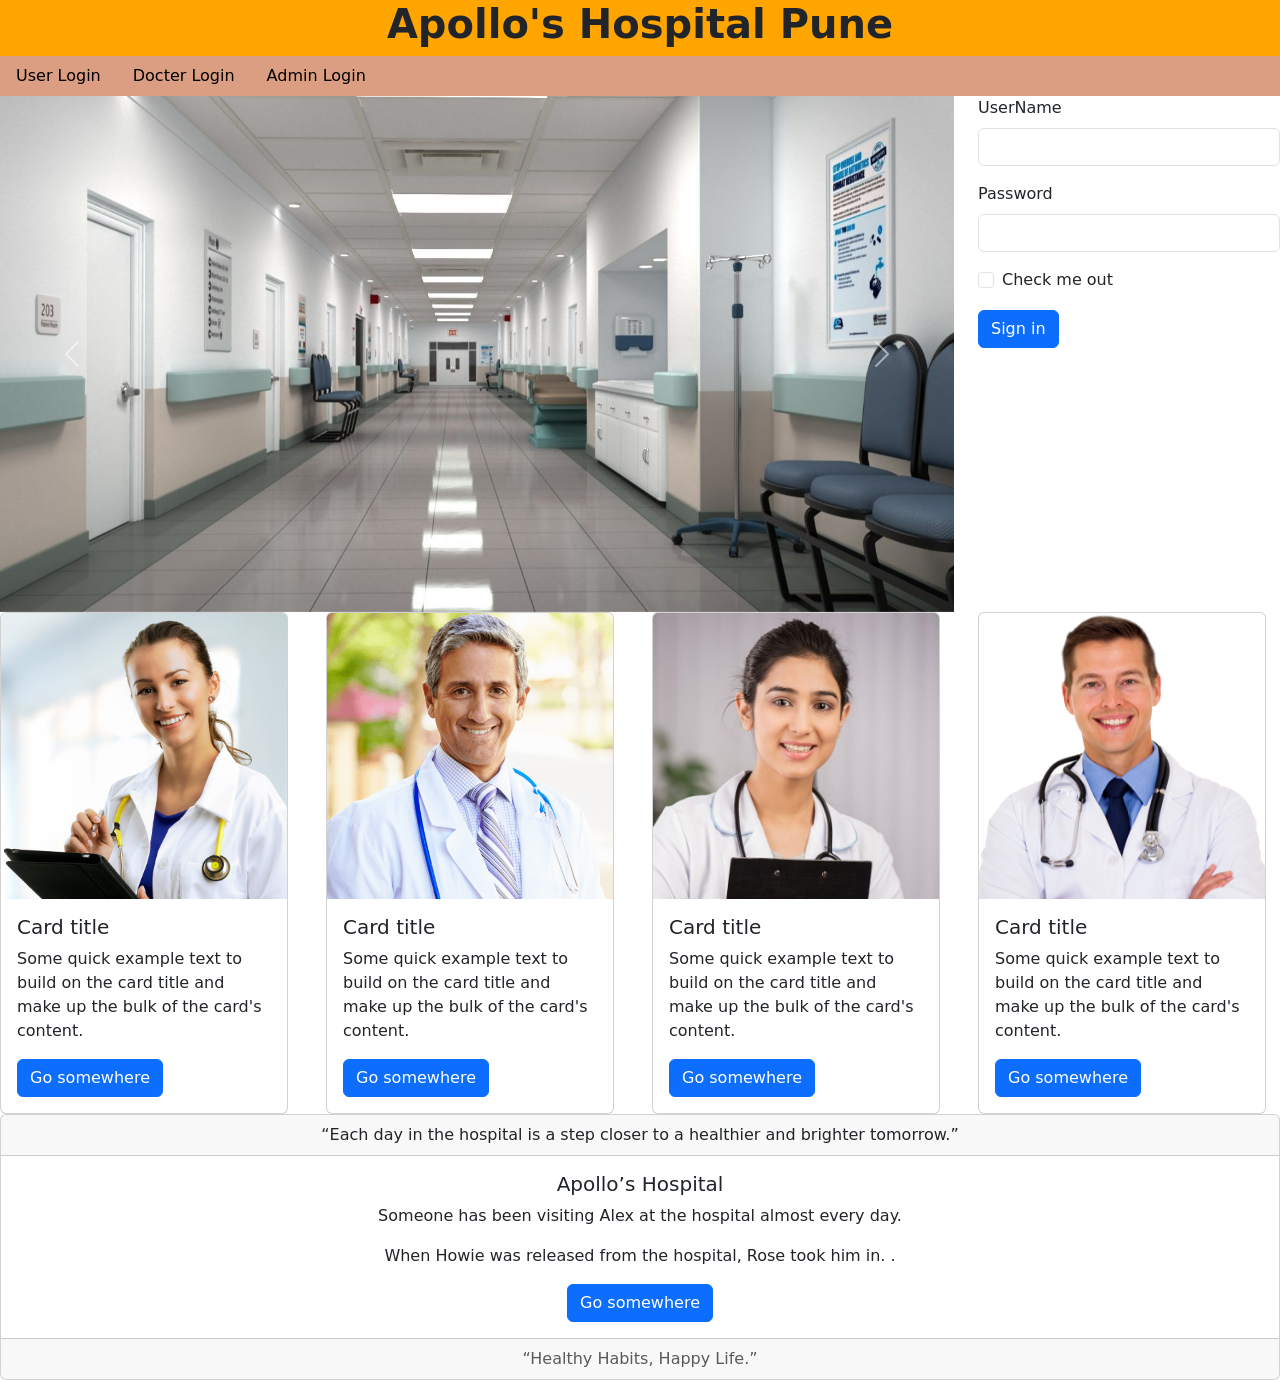
<file: index.html>
<!DOCTYPE html>
<html lang="en">
<head>
    <meta charset="UTF-8">
    <meta name="viewport" content="width=device-width, initial-scale=1.0">
    <title>Document</title>
    <link rel="stylesheet" href="Style.css">
    <link href="https://cdn.jsdelivr.net/npm/bootstrap@5.2.3/dist/css/bootstrap.min.css" rel="stylesheet" >
    <script src="https://cdn.jsdelivr.net/npm/bootstrap@5.2.3/dist/js/bootstrap.bundle.min.js" ></script>

</head>
<body>
<div class="contaner">
  <div class="row queots">
    <div class="col-md-12">
      
      <h1> <b>Apollo's Hospital Pune</b> </h1>
    </div>
  </div>
<div class="row1 ">
    <div class="col-md-12">

        <ul class="nav" >
            <li class="nav-item">
              <a class="nav-link active"style="color:black" aria-current="page" href="https://ehospital.gov.in/ehospitalsso/signin.jsp?NICEHOSSecurity=7HXN-BE1Z-4QVO-33NF-8YTH-DJFR-OB7P-9RZV/">User Login</a>
            </li>
            <li class="nav-item">
              <a class="nav-link"style="color:black"  href="https://patientadmit.com/Account/Login/">Docter Login </a>
            </li>
            <li class="nav-item">
              <a class="nav-link"style="color:black" href="https://ehospital.gov.in/ehospitalsso/signin.jsp?NICEHOSSecurity=7HXN-BE1Z-4QVO-33NF-8YTH-DJFR-OB7P-9RZV/">Admin Login</a>
            </li>
            
          </ul>
    </div>
</div>





<div class="row Email">
  <div class="col-md-9 ">
    <div id="carouselExample" class="carousel slide">
      <div class="carousel-inner">
        <div class="carousel-item active">
          <img src="imges/wp8003033.jpg" class="d-block w-100" alt="...">
        </div>
        <div class="carousel-item">
          <img src="imges/wp8003271.jpg" class="d-block w-100" alt="...">
        </div>
        <div class="carousel-item">
          <img src="imges/422212.jpg" class="d-block w-100" alt="...">
        </div>
      </div>
      <button class="carousel-control-prev" type="button" data-bs-target="#carouselExample" data-bs-slide="prev">
        <span class="carousel-control-prev-icon" aria-hidden="true"></span>
        <span class="visually-hidden">Previous</span>
      </button>
      <button class="carousel-control-next" type="button" data-bs-target="#carouselExample" data-bs-slide="next">
        <span class="carousel-control-next-icon" aria-hidden="true"></span>
        <span class="visually-hidden">Next</span>
      </button>
    </div>
  
  </div>
  <div class="col-md-3">
    <form class="row g-3">
      <div class="col-md-12">
        <label for="inputEmail4" class="form-label">UserName</label>
        <input type="email" class="form-control" id="inputEmail4">
      </div>
      <div class="col-md-12">
        <label for="inputPassword4" class="form-label">Password</label>
        <input type="password" class="form-control" id="inputPassword4">
      </div>
      
      <div class="col-12">
        <div class="form-check">
          <input class="form-check-input" type="checkbox" id="gridCheck">
          <label class="form-check-label" for="gridCheck">
            Check me out
          </label>
        </div>
      </div>
      <div class="col-12">
        <button type="submit" class="btn btn-primary">Sign in</button>
      </div>
    </form>
  </div>
</div>


<div class="row">
  <div class="col-md-3">
    <div class="card" style="width: 18rem;">
      <img src="imges/jejeje-1.jpg" class="card-img-top" alt="...">
      <div class="card-body">
        <h5 class="card-title">Card title</h5>
        <p class="card-text">Some quick example text to build on the card title and make up the bulk of the card's content.</p>
        <a href="#" class="btn btn-primary">Go somewhere</a>
      </div>
    </div>
  </div>
  <div class="col-md-3">
    <div class="card" style="width: 18rem;">
      <img src="imges/doctor-500x500-min.png" class="card-img-top" alt="...">
      <div class="card-body">
        <h5 class="card-title">Card title</h5>
        <p class="card-text">Some quick example text to build on the card title and make up the bulk of the card's content.</p>
        <a href="#" class="btn btn-primary">Go somewhere</a>
      </div>
    </div>
  </div>
  <div class="col-md-3">
    <div class="card" style="width: 18rem;">
      <img src="imges/7e91b721691322422919eec7dc039618.jpg" class="card-img-top" alt="...">
      <div class="card-body">
        <h5 class="card-title">Card title</h5>
        <p class="card-text">Some quick example text to build on the card title and make up the bulk of the card's content.</p>
        <a href="#" class="btn btn-primary">Go somewhere</a>
      </div>
    </div>
  </div>
  <div class="col-md-3">
    <div class="card" style="width: 18rem;">
      <img src="imges/hero.png" class="card-img-top" alt="...">
      <div class="card-body">
        <h5 class="card-title">Card title</h5>
        <p class="card-text">Some quick example text to build on the card title and make up the bulk of the card's content.</p>
        <a href="#" class="btn btn-primary">Go somewhere</a>
      </div>
    </div>
  </div>
</div>


<div class="row">
  <div class="col">
    <div class="card text-center">
      <div class="card-header">
         “Each day in the hospital is a step closer to a healthier and brighter tomorrow.”

      </div>
      <div class="card-body">
        <h5 class="card-title">Apollo’s  Hospital</h5>
        <p class="card-text">Someone has been visiting Alex at the hospital almost every day.</p>
        <p class="card-text">When Howie was released from the hospital, Rose took him in.

          .</p>

        <a href="#" class="btn btn-primary">Go somewhere</a>
      </div>
      <div class="card-footer text-body-secondary">
        “Healthy Habits, Happy Life.”
      </div>
    </div>
  </div>
</div>
</div>
    





    <script src="https://cdn.jsdelivr.net/npm/@popperjs/core@2.11.6/dist/umd/popper.min.js"></script>
<script src="https://cdn.jsdelivr.net/npm/bootstrap@5.2.3/dist/js/bootstrap.min.js"></script>

</body>
</html>

<!-- ********************************************************************************************* -->
<!-- <!DOCTYPE html>
<html lang="en">
<head>
    <meta charset="UTF-8">
    <meta name="viewport" content="width=device-width, initial-scale=1.0">
    <title>Apollo's Hospital Pune</title>
    <link rel="stylesheet" href="https://cdn.jsdelivr.net/npm/bootstrap@5.2.3/dist/css/bootstrap.min.css">
    <link rel="stylesheet" href="Style.css">
</head>
<body>
<div class="container">

  <div class="row queots">
    <div class="col-md-12">
      <h1><b>Apollo's Hospital Pune</b></h1>
    </div>
  </div>

  <div class="row row1">
    <div class="col-md-12">
      <ul class="nav">
        <li class="nav-item">
          <a class="nav-link active" style="color:black" href="https://ehospital.gov.in/ehospitalsso/signin.jsp?NICEHOSSecurity=7HXN-BE1Z-4QVO-33NF-8YTH-DJFR-OB7P-9RZV/">User Login</a>
        </li>
        <li class="nav-item">
          <a class="nav-link" style="color:black" href="https://patientadmit.com/Account/Login/">Doctor Login</a>
        </li>
        <li class="nav-item">
          <a class="nav-link" style="color:black" href="https://ehospital.gov.in/ehospitalsso/signin.jsp?NICEHOSSecurity=7HXN-BE1Z-4QVO-33NF-8YTH-DJFR-OB7P-9RZV/">Admin Login</a>
        </li>
      </ul>
    </div>
  </div>

  <div class="row Email">
    <div class="col-md-9">
      <img src="imges/wp8003033.jpg" class="img-fluid" alt="...">

    </div>
    
    <div class="col-md-3 ">
      <form class="row g-3">
        <div class="col-md-12">
          <h1>Hospital Login</h1>
          <label for="inputEmail4" class="form-label">UserName</label>
          <input type="email" class="form-control" id="inputEmail4">
        </div>
        <div class="col-md-12">
          <label for="inputPassword4" class="form-label">Password</label>
          <input type="password" class="form-control" id="inputPassword4">
        </div>
        <div class="col-12">
          <div class="form-check">
            <input class="form-check-input" type="checkbox" id="gridCheck">
            <label class="form-check-label" for="gridCheck">
              Check me out
            </label>
          </div>
        </div>
        <div class="col-12">
          <button type="submit" class="btn btn-primary">Sign in</button>
        </div>
      </form>
    </div>
  </div>

  
  
  
  <div class="row">
    <div class="col">
      <div class="card text-center">
        <div class="card-header">
           “Each day in the hospital is a step closer to a healthier and brighter tomorrow.”
  
        </div>
        <div class="card-body">
          <h5 class="card-title">Apollo’s  Hospital</h5>
          <p class="card-text">Someone has been visiting Alex at the hospital almost every day.</p>
          <p class="card-text">When Howie was released from the hospital, Rose took him in.
  
            .</p>
  
          <a href="#" class="btn btn-primary">Go somewhere</a>
        </div>
        <div class="card-footer text-body-secondary">
          “Healthy Habits, Happy Life.”
        </div>
      </div>
    </div>
  </div>
  </div>


<script src="https://cdn.jsdelivr.net/npm/bootstrap@5.2.3/dist/js/bootstrap.bundle.min.js"></script>
</body>
</html> -->
</file>
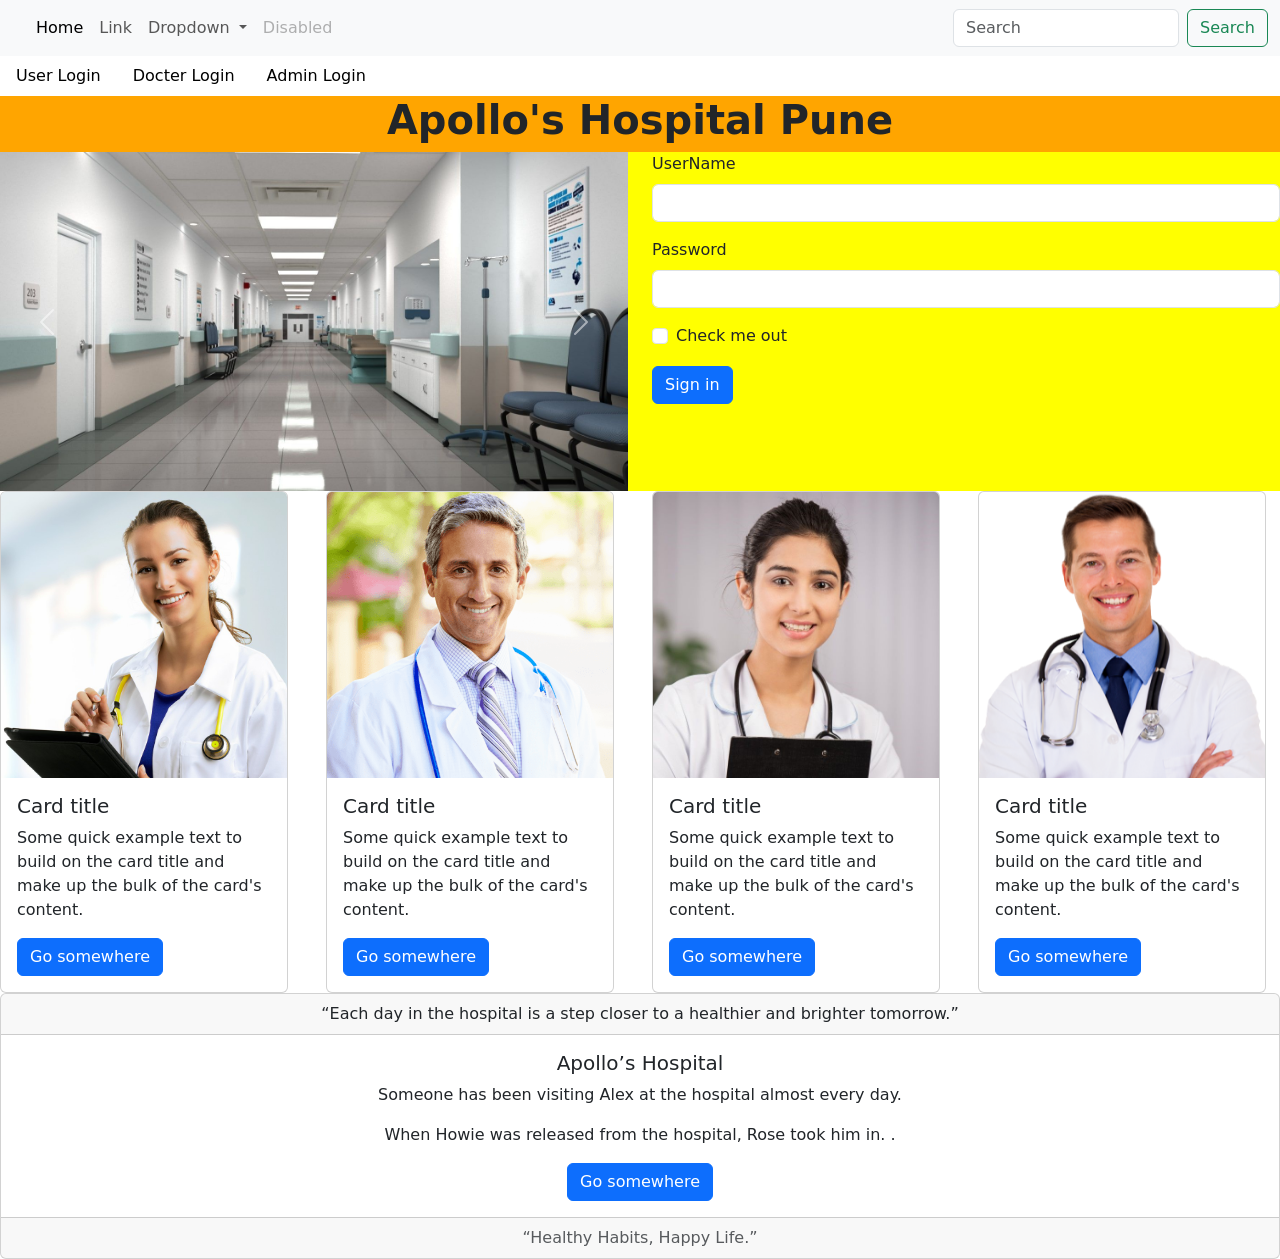
<file: bin/org/hospital/view/index.html>
<!DOCTYPE html>
<html lang="en">
<head>
    <meta charset="UTF-8">
    <meta name="viewport" content="width=device-width, initial-scale=1.0">
    <title>Document</title>
    <link rel="stylesheet" href="Style.css">
    <link href="https://cdn.jsdelivr.net/npm/bootstrap@5.2.3/dist/css/bootstrap.min.css" rel="stylesheet" >
    <script src="https://cdn.jsdelivr.net/npm/bootstrap@5.2.3/dist/js/bootstrap.bundle.min.js" ></script>

</head>
<body>
<div class="contaner">
  <div class="row2">

    <div class="col-md-12">
      <nav class="navbar navbar-expand-lg bg-body-tertiary">
        <div class="container-fluid">
          <a class="navbar-brand" href="#"></a>
          <button class="navbar-toggler" type="button" data-bs-toggle="collapse" data-bs-target="#navbarSupportedContent" aria-controls="navbarSupportedContent" aria-expanded="false" aria-label="Toggle navigation">
            <span class="navbar-toggler-icon"></span>
          </button>
          <div class="collapse navbar-collapse" id="navbarSupportedContent">
            <ul class="navbar-nav me-auto mb-2 mb-lg-0">
              <li class="nav-item">
                <a class="nav-link active" aria-current="page" href="#">Home</a>
              </li>
              <li class="nav-item">
                <a class="nav-link" href="#">Link</a>
              </li>
              <li class="nav-item dropdown">
                <a class="nav-link dropdown-toggle" href="#" role="button" data-bs-toggle="dropdown" aria-expanded="false">
                  Dropdown
                </a>
                <ul class="dropdown-menu">
                  <li><a class="dropdown-item" href="#">Action</a></li>
                  <li><a class="dropdown-item" href="#">Another action</a></li>
                  <li><hr class="dropdown-divider"></li>
                  <li><a class="dropdown-item" href="#">Something else here</a></li>
                </ul>
              </li>
              <li class="nav-item">
                <a class="nav-link disabled" aria-disabled="true">Disabled</a>
              </li>
            </ul>
            <form class="d-flex" role="search">
              <input class="form-control me-2" type="search" placeholder="Search" aria-label="Search">
              <button class="btn btn-outline-success" type="submit">Search</button>
            </form>
          </div>
        </div>
      </nav>
    </div>
  
  </div>
<div class="row1 ">
    <div class="col-md-12">

        <ul class="nav" >
            <li class="nav-item">
              <a class="nav-link active"style="color:black" aria-current="page" href="https://ehospital.gov.in/ehospitalsso/signin.jsp?NICEHOSSecurity=7HXN-BE1Z-4QVO-33NF-8YTH-DJFR-OB7P-9RZV/">User Login</a>
            </li>
            <li class="nav-item">
              <a class="nav-link"style="color:black"  href="https://patientadmit.com/Account/Login/">Docter Login </a>
            </li>
            <li class="nav-item">
              <a class="nav-link"style="color:black" href="https://ehospital.gov.in/ehospitalsso/signin.jsp?NICEHOSSecurity=7HXN-BE1Z-4QVO-33NF-8YTH-DJFR-OB7P-9RZV/">Admin Login</a>
            </li>
            
          </ul>
    </div>
</div>

<div class="row queots">
  <div class="col-md-12">
    
    <h1> <b>Apollo's Hospital Pune</b> </h1>
  </div>
</div>



<div class="row Email">
  <div class="col-md-6 ">
    <div id="carouselExample" class="carousel slide">
      <div class="carousel-inner">
        <div class="carousel-item active">
          <img src="imges/wp8003033.jpg" class="d-block w-100" alt="...">
        </div>
        <div class="carousel-item">
          <img src="imges/wp8003271.jpg" class="d-block w-100" alt="...">
        </div>
        <div class="carousel-item">
          <img src="imges/422212.jpg" class="d-block w-100" alt="...">
        </div>
      </div>
      <button class="carousel-control-prev" type="button" data-bs-target="#carouselExample" data-bs-slide="prev">
        <span class="carousel-control-prev-icon" aria-hidden="true"></span>
        <span class="visually-hidden">Previous</span>
      </button>
      <button class="carousel-control-next" type="button" data-bs-target="#carouselExample" data-bs-slide="next">
        <span class="carousel-control-next-icon" aria-hidden="true"></span>
        <span class="visually-hidden">Next</span>
      </button>
    </div>
  
  </div>
  <div class="col-md-6">
    <form class="row g-3">
      <div class="col-md-12">
        <label for="inputEmail4" class="form-label">UserName</label>
        <input type="email" class="form-control" id="inputEmail4">
      </div>
      <div class="col-md-12">
        <label for="inputPassword4" class="form-label">Password</label>
        <input type="password" class="form-control" id="inputPassword4">
      </div>
      
      <div class="col-12">
        <div class="form-check">
          <input class="form-check-input" type="checkbox" id="gridCheck">
          <label class="form-check-label" for="gridCheck">
            Check me out
          </label>
        </div>
      </div>
      <div class="col-12">
        <button type="submit" class="btn btn-primary">Sign in</button>
      </div>
    </form>
  </div>
</div>


<div class="row">
  <div class="col-md-3">
    <div class="card" style="width: 18rem;">
      <img src="imges/jejeje-1.jpg" class="card-img-top" alt="...">
      <div class="card-body">
        <h5 class="card-title">Card title</h5>
        <p class="card-text">Some quick example text to build on the card title and make up the bulk of the card's content.</p>
        <a href="#" class="btn btn-primary">Go somewhere</a>
      </div>
    </div>
  </div>
  <div class="col-md-3">
    <div class="card" style="width: 18rem;">
      <img src="imges/doctor-500x500-min.png" class="card-img-top" alt="...">
      <div class="card-body">
        <h5 class="card-title">Card title</h5>
        <p class="card-text">Some quick example text to build on the card title and make up the bulk of the card's content.</p>
        <a href="#" class="btn btn-primary">Go somewhere</a>
      </div>
    </div>
  </div>
  <div class="col-md-3">
    <div class="card" style="width: 18rem;">
      <img src="imges/7e91b721691322422919eec7dc039618.jpg" class="card-img-top" alt="...">
      <div class="card-body">
        <h5 class="card-title">Card title</h5>
        <p class="card-text">Some quick example text to build on the card title and make up the bulk of the card's content.</p>
        <a href="#" class="btn btn-primary">Go somewhere</a>
      </div>
    </div>
  </div>
  <div class="col-md-3">
    <div class="card" style="width: 18rem;">
      <img src="imges/hero.png" class="card-img-top" alt="...">
      <div class="card-body">
        <h5 class="card-title">Card title</h5>
        <p class="card-text">Some quick example text to build on the card title and make up the bulk of the card's content.</p>
        <a href="#" class="btn btn-primary">Go somewhere</a>
      </div>
    </div>
  </div>
</div>


<div class="row">
  <div class="col">
    <div class="card text-center">
      <div class="card-header">
         “Each day in the hospital is a step closer to a healthier and brighter tomorrow.”

      </div>
      <div class="card-body">
        <h5 class="card-title">Apollo’s  Hospital</h5>
        <p class="card-text">Someone has been visiting Alex at the hospital almost every day.</p>
        <p class="card-text">When Howie was released from the hospital, Rose took him in.

          .</p>

        <a href="#" class="btn btn-primary">Go somewhere</a>
      </div>
      <div class="card-footer text-body-secondary">
        “Healthy Habits, Happy Life.”
      </div>
    </div>
  </div>
</div>
</div>
    





    <script src="https://cdn.jsdelivr.net/npm/@popperjs/core@2.11.6/dist/umd/popper.min.js"></script>
<script src="https://cdn.jsdelivr.net/npm/bootstrap@5.2.3/dist/js/bootstrap.min.js"></script>

</body>
</html>
</file>
<file: Style.css>
*
{
    margin: 0;
    padding: 0;
    box-sizing: border-box;
}

.row1
{
    background-color:#DC9E82 ;

}

.queots
{
    background-color:orange;
    text-align: center;
}
</file>
<file: bin/org/hospital/view/Style.css>
*
{
    margin: 0;
    padding: 0;
    box-sizing: border-box;
}

.row1
{
    text-decoration: none;
}
.row2
{
    background-color:#DC9E82 ;

}
.queots
{
    background-color:orange;
    text-align: center;
}
.Email
{
    background-color:yellow;
}
</file>
